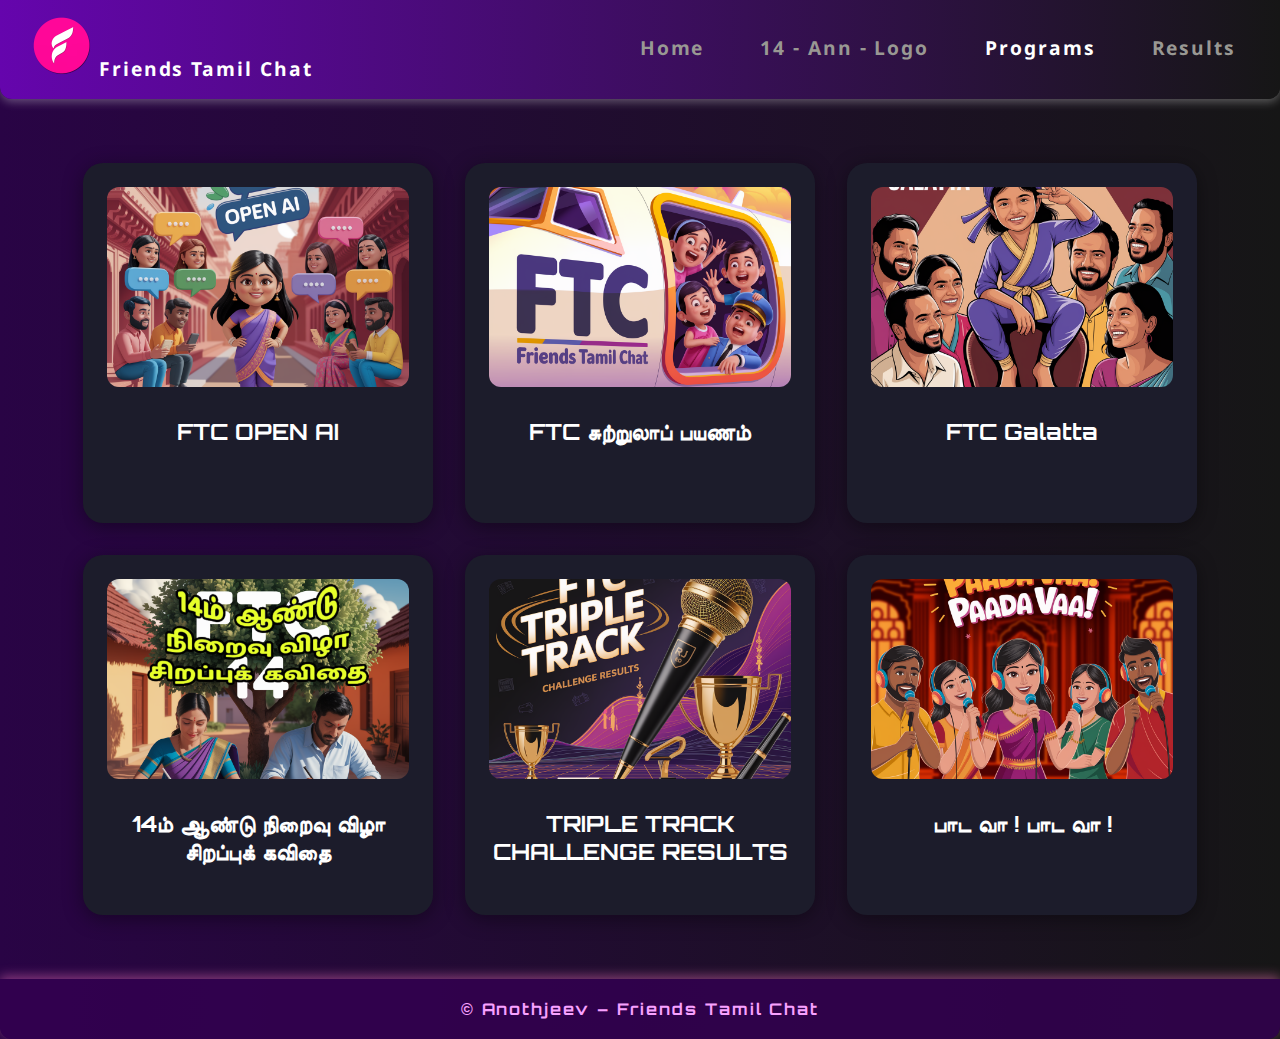
<file: Programs.html>
<!DOCTYPE html>
<html lang="ta">
<head>
  <meta charset="UTF-8" />
  <meta name="viewport" content="width=device-width, initial-scale=1" />
  <title>THE TRIPLE TRACK CHALLENGE</title>
  
  <!-- Google Fonts -->
  <link href="https://fonts.googleapis.com/css2?family=Orbitron:wght@600&family=Noto+Sans+Tamil:wght@500&display=swap" rel="stylesheet">
  <link href="https://fonts.googleapis.com/css2?family=Orbitron:wght@500&family=Zen+Dots&display=swap" rel="stylesheet">

  <!-- Your CSS -->
  <link rel="stylesheet" href="style.css" />
  <link rel="stylesheet" href="programs.css" />
</head>
<body>

  <!-- Navbar -->
  <nav class="navbar">
    <div class="logo">
      <img src="assets/logos/ftc.png" alt="FTC Logo" class="logo-img" style="height: 60px; width: auto;">
      Friends Tamil Chat
    </div>
    <ul class="nav-links">
      <li><a href="index.html">Home</a></li>
      <li><a href="logo-reveal.html">14 - Ann - Logo</a></li>
      <li><a href="programs.html" class="active">Programs</a></li>
      <li><a href="results.html">Results</a></li>
    </ul>
  </nav>

  <main class="programs-container">

  <!-- Program Card Template -->
  <div class="program-card" data-rj="Maivizhi" data-editor="Tejasvi" data-names='["Vaseegaran", "Reena", "Spike", "Isai","Friendly Heart", "Storm Rider"]' data-title="FTC OPEN AI" data-logo="assets/programs/openai.png">
    <img src="assets/programs/openai.png" alt="FTC OPEN AI" class="program-logo" />
    <h2 class="program-title">FTC OPEN AI</h2>
  </div>

  <div class="program-card" data-rj="Mandakasayam" data-editor="Tejasvi" data-names='["Vethanisha", "Vaseegaran", "Tinu", "Niya", "Rajkumar", "Lakshya", "Maivizhi", "Elon rusk", "Thenmozhi", "Evil", "Yazhini", "Atman", "Storm Rider", "Spike"  ]' data-title="FTC சுற்றுலாப்  பயணம்" data-logo="assets/programs/flight (1).png">
    <img src="assets/programs/flight (1).png" alt="Program 2" class="program-logo" />
    <h2 class="program-title">FTC சுற்றுலாப்  பயணம்  </h2>
  </div>

  <div class="program-card" data-rj="Ninja" data-editor="Gab" data-names='["Mk", "Socky", "pradeepa", "vethanisha"]' data-title="FTC Galatta" data-logo="assets/programs/galata.png">
    <img src="assets/programs/galata.png" alt="Program 3" class="program-logo" />
    <h2 class="program-title">FTC Galatta</h2>
  </div>

  <div class="program-card" data-rj="Sweetie" data-editor="Saravanan" data-names='["Joker", "Lakshya", "Yazhini", "Thenmozhi", "சாக்ரடீஸ்", "SaiMithran"]' data-title="சிறப்புக்  கவிதை" data-logo="assets/programs/poem.png">
    <img src="assets/programs/poem.png" alt="Program 4" class="program-logo" />
    <h2 class="program-title">14ம்  ஆண்டு நிறைவு விழா சிறப்புக்  கவிதை </h2>
  </div>

  <div class="program-card" data-rj="ANOTH" data-editor="ANOTH" data-names='["Tinu", "Arrow", "Tejasvi", "Madhurangi", "Thooriga", "Yazhini", "Evil", "Saravanan", "Thenmozhi", "Lakshya", "Mandakasayam", "Atman", "Sankari", "Different", "Drizzle", "Maivizhi", "Rajkumar", "ClownKing"]' data-title="Results" data-logo="assets/programs/result.png">
    <img src="assets/programs/result.png" alt="Program 5" class="program-logo" />
    <h2 class="program-title">TRIPLE TRACK CHALLENGE RESULTS</h2>
  </div>

    <div class="program-card" data-rj="Kanmani" data-editor="Gab" data-names='["FTC Members"]' data-title="பாட வா ! பாட வா !" data-logo="assets/programs/paada.png">
    <img src="assets/programs/paada.png" alt="Program 5" class="program-logo" />
    <h2 class="program-title">பாட வா ! பாட வா !</h2>
  </div>

  <!-- Modal -->
  <div id="program-modal" class="modal">
    <div class="modal-content">
      <span class="close-btn">&times;</span>
      <img id="modal-logo" class="modal-logo" />
      <h2 id="modal-title"></h2>
      <p><strong>RJ:</strong> <span id="modal-rj"></span></p>
      <p><strong>Editor:</strong> <span id="modal-editor"></span></p>
      <div id="modal-names" class="participant-list"></div>
    </div>
  </div>

</main>

  <!-- Footer -->
  <footer>© Anothjeev – Friends Tamil Chat</footer>

  <script src="programs.js"></script>
</body>
</html>
</file>
<file: programs.css>
/* programs.css */

/* Base styles */
body {
  font-family: 'Noto Sans Tamil', sans-serif;
  background-color: #111;
  color: #eee;
  margin: 0;
  padding: 0;
  display: flex;
  flex-direction: column;
  min-height: 100vh;
}



/* Main program layout */

.programs-container {
  display: grid;
  grid-template-columns: repeat(1, 1fr); /* Default: 1 card per row */
  gap: 2rem;
  padding: 4rem 2rem;
  max-width: 1400px;
  margin: 0 auto;
}

  .program-card {
    flex: 0 0 calc(33.333% - 2.5rem); /* 3 cards per row */
    max-width: 300px;
  }


/* Card style */
.program-card {
  width: 100%; /* fill grid cell */
  max-width: 350px; /* max width limit */
  height: 360px;
  background-color: #1c1c2b;
  border-radius: 20px;
  box-shadow: 0 4px 20px rgba(0, 0, 0, 0.4);
  text-align: center;
  padding: 1.5rem;
  cursor: pointer;
  transition: transform 0.3s ease, box-shadow 0.3s ease;
  margin: 0 auto; /* center card within grid cell */
}

.program-card:hover {
  transform: scale(1.08);
  box-shadow: 0 0 24px rgba(0, 255, 255, 0.5);
}

/* Program logo inside card */
.program-logo {
  width: 100%;
  height: 200px;
  object-fit: cover;
  border-radius: 12px;
  margin-bottom: 1rem;
}

/* Program title */
.program-title {
  font-family: 'Orbitron', sans-serif;
  color: #fff;
  font-size: 1.4rem;
  font-weight: bold;
  margin-top: 0.5rem;
}

/* Modal popup */
.modal {
  position: fixed;
  top: 0;
  left: 0;
  width: 100%;
  height: 100%;
  background-color: rgba(10, 10, 10, 0.95);
  display: none;
  justify-content: center;
  align-items: center;
  z-index: 1000;
  animation: fadeIn 0.3s ease-in-out;
}

/* Modal content */
.modal-content {
  background-color: #2e2e3e;
  color: #fff;
  padding: 2.5rem;
  border-radius: 20px;
  max-width: 650px;
  width: 90%;
  text-align: center;
  position: relative;
  box-shadow: 0 0 24px rgba(0, 255, 255, 0.4);
}

/* Modal logo image */
.modal-logo {
  width: 200px;
  height: 200px;
  object-fit: cover;
  border-radius: 16px;
  margin: 0 auto 1rem;
  box-shadow: 0 0 20px rgba(0, 255, 255, 0.4);
  transition: transform 0.3s ease;
}

.modal-logo:hover {
  transform: scale(1.1) rotate(2deg);
}

/* Close button inside modal */
.close-btn {
  position: absolute;
  top: 10px;
  right: 20px;
  font-size: 1.5rem;
  color: #ccc;
  cursor: pointer;
}

.close-btn:hover {
  color: #fff;
}

/* Participant list styling */
.participant-list {
  margin-top: 1rem;
  text-align: left;
  font-size: 1rem;
  padding-left: 1.2rem;
  line-height: 1.6;
}

.participant-list li {
  margin: 0.3rem 0;
}

/* Modal fade-in animation */
@keyframes fadeIn {
  from {
    opacity: 0;
    transform: scale(0.98);
  }
  to {
    opacity: 1;
    transform: scale(1);
  }
}




@media (min-width: 768px) {
  .programs-container {
    grid-template-columns: repeat(2, 1fr); /* Tablets: 2 per row */
  }
}

@media (min-width: 1024px) {
  .programs-container {
    grid-template-columns: repeat(3, 1fr); /* Desktop: 3 per row */
  }
}
</file>
<file: style.css>
/* === Reset === */
* {
  box-sizing: border-box;
  margin: 0;
  padding: 0;
}

/* === Body Layout === */
body {
  display: flex;
  flex-direction: column;
  min-height: 100vh;
    background: linear-gradient(to right, #290445, #161616);
  font-family: 'Orbitron', sans-serif;
  color: #fff;
  padding: 0;
}

/* === Navbar === */
nav {
background: linear-gradient(to right, #6505ad, #161616);
  padding: 16px 32px;
  display: flex;
  align-items: center;
  justify-content: space-between;
  flex-wrap: wrap;
  box-shadow: 0 3px 10px rgba(255, 255, 255, 0.3);
  border-radius: 0 0 12px 12px;
  user-select: none;
  font-weight: 700;
  letter-spacing: 0.1em;
  font-size: 1.2rem;
  color: #f1f0f1;
  color: white;
}

nav ul {
  list-style: none;
  display: flex;
  gap: 32px;
  padding: 0;
  margin: 0;
  flex-wrap: wrap;
  
  
}

nav ul li {
  cursor: pointer;
  padding: 8px 12px;
  border-radius: 8px;
  transition: background-color 0.3s ease;
  color:white;
}

nav ul li a {
  color: rgb(153, 152, 147);
  text-decoration: none;
}

.navbar .nav-links li a.active {
  color: #fff;
  font-weight: 700;
}

nav ul li:hover {
  background-color: rgba(255, 121, 198, 0.25);
}

/* === Main Container === */
.container {
  flex-grow: 1;
  padding: 32px 24px 64px;
  max-width: 1200px;
  margin: 24px auto;
  text-align: center;
  width: 100%;
}

.container h1 {
  color: #00ff9f; /* Neon mint green */
  font-family: 'Orbitron', sans-serif;
  font-size: 1.5rem;
  text-align: center;
  text-transform: uppercase;
  letter-spacing: 3px;
  text-shadow:
    0 0 1px #00ff9f,
    0 0 1px #00ffc8,
    0 0 1px #fff;
  margin-bottom: 40px;
  animation: animePop 1.5s ease-in-out infinite alternate;
}

.container .title span {
  color: #ffffff; 
  font-size: 2rem;
  font-weight: 100;
  letter-spacing: 4px;
  text-shadow:
    0 0 6px #0d0d0d,
    0 0 2px #acabac,
    0 0 2px #161113;
  display: block;
  margin-top: 12px;
}


@keyframes animePop {
  0% {
    transform: scale(1);
    text-shadow:
      0 0 1px #00ff9f,
      0 0 1px #00ffc8,
      0 0 1px #fff;
  }
  100% {
    transform: scale(1.05);
    text-shadow:
      0 0 1px #00ff9f,
      0 0 1px #00ffc8,
      0 0 1px #fff;
  }
}


/* === Teams Grid === */
.teams {
  display: grid;
  grid-template-columns: repeat(3, 1fr);
  gap: 48px 32px;
  padding: 0 24px;
  margin: 32px auto;
  max-width: 1080px;
  justify-content: center;
}

/* === Team Card === */
.team-card {
  perspective: 1500px;
  cursor: pointer;
  position: relative;
  border-radius: 50%;
  overflow: visible;
  transition: box-shadow 0.35s ease, transform 0.35s ease;
  width: 100%;
  max-width: 280px;
  aspect-ratio: 1 / 1;
  margin: 0 auto;
  background: transparent;
  display: flex;
  align-items: center;
  justify-content: center;
  z-index: 1;

  animation: teamCardEnter 0.8s ease-out both;
}

.teams .team-card:nth-child(1) {
  animation-delay: 0.2s;
}
.teams .team-card:nth-child(2) {
  animation-delay: 0.4s;
}
.teams .team-card:nth-child(3) {
  animation-delay: 0.6s;
}
/* Add more if you have more teams */




.team-card:focus,
.team-card:active {
  outline: none;
}

/* === Flip Animation === */
.card-inner {
  position: relative;
  width: 100%;
  height: 100%;
  border-radius: 50%;
  background: transparent;
  transition: transform 0.8s ease;
  transform-style: preserve-3d;
}

.team-card:hover .card-inner {
  transform: rotateY(180deg);
}

/* === Active Glowing Card === */
.team-card.active {
  transform: scale(1.3);
  z-index: 20;
  box-shadow: 0 0 30px 15px #ff79c6;
  animation: glowPulse 2.5s infinite alternate;
}

@keyframes glowPulse {
  0% {
    box-shadow: 0 0 15px 6px #ff79c6;
  }
  100% {
    box-shadow: 0 0 35px 12px #d65ca0;
  }
}

/* === Front & Back Face === */
.card-front,
.card-back {
  position: absolute;
  width: 100%;
  height: 100%;
  border-radius: 50%;
  backface-visibility: hidden;
  display: flex;
  flex-direction: column;
  justify-content: center;
  align-items: center;
  padding: 24px;
  color: #fff;
}

.card-front {
  background: #3c0077;
}

.card-back {
  background: #2a004d;
  transform: rotateY(180deg);
  font-weight: 700;
  letter-spacing: 0.07em;
  font-size: 1.1rem;
  color: #ff79c6;
  text-shadow: 0 0 8px #d65ca0;
  padding-top: 40px;
  gap: 16px;
}

/* === Team Logo === */
.team-logo {
  max-width: 80%;
  max-height: 160px;
  object-fit: contain;
  border-radius: 50%;
  box-shadow: 0 6px 20px rgba(0, 0, 0, 0.4);
  transition: transform 0.4s ease, box-shadow 0.4s ease;
  pointer-events: none;
}

.team-card:hover .team-logo {
  transform: scale(0.95);
}

.team-card.active .team-logo {
  transform: scale(1.4);
  box-shadow:
    0 0 14px 4px #ff79c6,
    0 0 48px 20px #d65ca0,
    0 0 100px 40px #8e2d68;
  transition: transform 0.5s ease, box-shadow 0.5s ease;
}

/* === Footer === */
footer {
  margin-top: auto;
  padding: 20px;
  background: rgba(50, 0, 80, 0.85);
  text-align: center;
  color: #f8a1ff;
  font-weight: 700;
  font-family: 'Orbitron', sans-serif;
  letter-spacing: 0.12em;
  font-size: 1rem;
  box-shadow: 0 -3px 12px rgba(255, 121, 198, 0.45);
  border-radius: 0 0 12px 12px;
}


/* === Responsiveness === */

/* Tablet */
@media (max-width: 900px) {
  .teams {
    grid-template-columns: repeat(2, 1fr);
    gap: 40px 24px;
    max-width: 95vw;
  }

  .team-card {
    max-width: 220px;
  }

  .team-logo {
    max-height: 130px;
  }

  nav {
    padding: 12px 20px;
    font-size: 1.1rem;
  }

  nav ul {
    gap: 24px;
    flex-wrap: wrap;
  }

  .container {
    padding: 24px 16px 48px;
  }
}

/* Mobile */
@media (max-width: 600px) {
  nav {
    flex-direction: column;
    align-items: flex-start;
    padding: 12px 16px;
    font-size: 1rem;
    gap: 12px;
  }

  nav ul {
    flex-direction: column;
    width: 100%;
    gap: 8px;
  }

  nav ul li {
    width: 100%;
    padding: 10px;
    border-radius: 8px;
    text-align: center;
  }

  .teams {
    grid-template-columns: 1fr;
    gap: 32px;
    padding: 0 12px;
  }

  .team-card {
    max-width: 180px;
  }

  .team-logo {
    max-height: 100px;
  }

  .container {
    padding: 16px 12px 40px;
  }
}


@keyframes teamCardEnter {
  0% {
    transform: translateY(40px) scale(0.8);
    opacity: 0;
  }
  100% {
    transform: translateY(0) scale(1);
    opacity: 1;
  }
}
</file>
